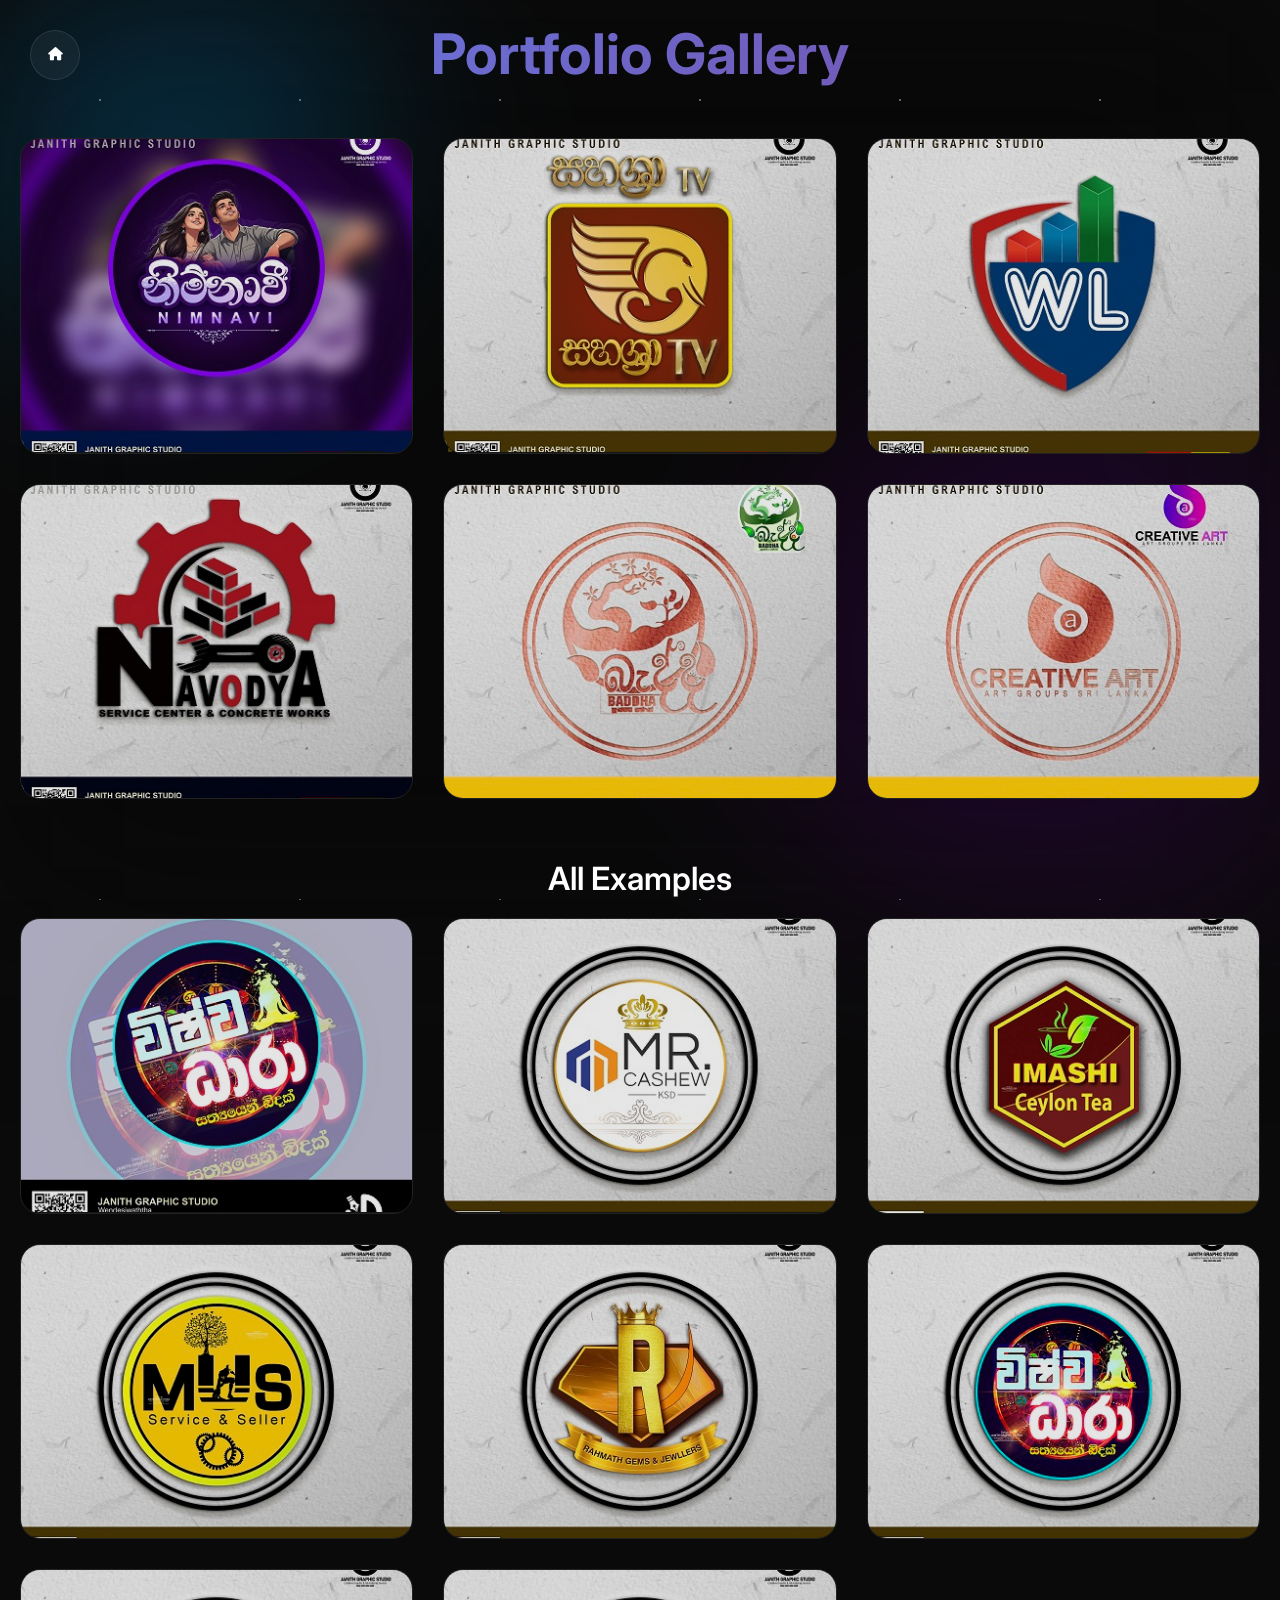
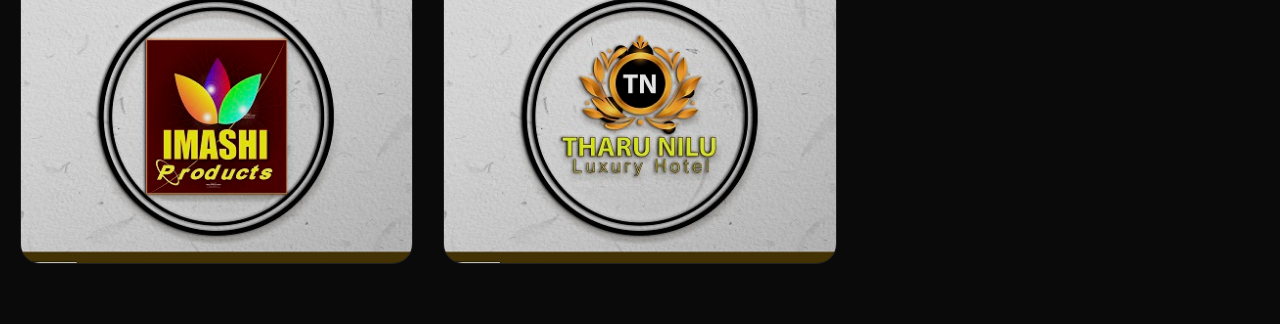
<file: Data/LogoDesign/logo.html>
<!DOCTYPE html>
<html lang="si">
<head>
    <meta charset="UTF-8">
    <meta name="viewport" content="width=device-width, initial-scale=1.0">
    <link rel="icon" type="image/png" href="Profile.png">
    <title>Advanced Portfolio Gallery</title>
    
    <link rel="preconnect" href="https://fonts.googleapis.com">
    <link rel="preconnect" href="https://fonts.gstatic.com" crossorigin>
    <link rel="stylesheet" href="https://cdnjs.cloudflare.com/ajax/libs/font-awesome/6.5.1/css/all.min.css">
    <link href="https://fonts.googleapis.com/css2?family=Inter:wght@400;600;700&display=swap" rel="stylesheet">

    <style>
        * {
            margin: 0;
            padding: 0;
            box-sizing: border-box;
        }

        :root {
            --primary-color: #667eea;
            --gradient-start: #667eea;
            --gradient-end: #764ba2;
            --dark-bg: #0a0a0a;
            --card-bg: #151515;
            --text-light: #ffffff;
            --text-muted: #aaaaaa;
            --border-color: #222;
        }

        body {
            font-family: 'Inter', 'Segoe UI', Tahoma, Geneva, Verdana, sans-serif;
            background: var(--dark-bg);
            min-height: 100vh;
            padding: 20px;
            color: var(--text-light);
            overflow-x: hidden;
            
            /* ADDED BACK: Disable text selection */
            user-select: none;
            -webkit-user-select: none;
            -moz-user-select: none;
            -ms-user-select: none;
        }

           /* --- ඔබ ලබාදුන් Aurora Background (z-index වෙනස් කර ඇත) --- */
        .aurora-bg {
            position: fixed;
            top: 0;
            left: 0;
            width: 100%;
            height: 100%;
            background: #080808b2;
            z-index: -1; /* පිටුපසම ස්ථරය */
            overflow: hidden;
            filter: blur(100px);
        }

        .aurora-bg .aurora-dot {
            position: absolute;
            border-radius: 50%;
        }

        .aurora-bg .aurora-dot:nth-child(1) {
            top: -20%;
            left: -10%;
            width: 500px;
            height: 500px;
            background: rgba(0, 170, 255, 0.219);
            animation: float 20s infinite alternate;
        }

        .aurora-bg .aurora-dot:nth-child(2) {
            top: 40%;
            left: 60%;
            width: 600px;
            height: 600px;
            background: rgba(170, 0, 255, 0.123);
            animation: float 25s infinite alternate-reverse;
        }

        @keyframes float {
            0% { transform: translateY(0px) translateX(0px) rotate(0deg); }
            100% { transform: translateY(100px) translateX(-100px) rotate(180deg); }
        }

        /* --- අලුතින් එකතු කල Snow Effect --- */
        
        .snow-layer {
            position: fixed;
            top: 0;
            left: 0;
            width: 100%;
            height: 100%;
            z-index: -1; /* Aurora එකට උඩින්, Content එකට යටින් */
            pointer-events: none; /* Click කිරීමේදී බාධා නොවීම සඳහා */
        }

        /* හිම අංශු හදන්නේ image නැතුව 'radial-gradient' වලින් */

        /* ලේයර් 1: කුඩා, සෙමින් වැටෙන (දුරින්ම) */
        .snow-layer-1 {
            background-image: radial-gradient(circle, rgba(255, 255, 255, 0.363) 1px, transparent 1.5px);
            background-size: 200px 200px; /* හිම අංශු අතර පරතරය */
            animation: snow-fall-1 25s linear infinite;
        }

        /* ලේයර් 2: මධ්‍යම ප්‍රමාණයේ */
        .snow-layer-2 {
            background-image: radial-gradient(circle, rgba(255, 208, 0, 0.267) 2px, transparent 2.5px);
            background-size: 300px 300px;
            animation: snow-fall-2 15s linear infinite;
            animation-delay: -5s; /* ඇനിമේෂන් එක අතරමැදින් පටන් ගැනීමට */
        }

        /* ලේයර් 3: විශාල, වේගයෙන් වැටෙන (ළඟින්ම) */
        .snow-layer-3 {
            background-image: radial-gradient(circle, rgba(0, 102, 255, 0.219) 3px, transparent 4px);
            background-size: 400px 400px;
            animation: snow-fall-3 10s linear infinite;
            animation-delay: -10s; /* ඇനിമේෂන් එක අතරමැදින් පටන් ගැනීමට */
        }

        /* හිම වැටීම සඳහා Keyframes */
        @keyframes snow-fall-1 {
            from { background-position: 0px 0px; }
            to { background-position: 100px 100vh; } /* 100vh (සම්පූර්ණ උස) + 100px තිරස් චලනය */
        }

        @keyframes snow-fall-2 {
            from { background-position: 0px 0px; }
            to { background-position: -150px 100vh; } /* වෙනස් තිරස් චලනයක් */
        }

        @keyframes snow-fall-3 {
            from { background-position: 0px 0px; }
            to { background-position: 200px 100vh; } /* වෙනස් තිරස් චලනයක් */
        }

        img {
            pointer-events: none;
            user-drag: none;
            -webkit-user-drag: none;
            user-select: none;
            -moz-user-select: none;
            -webkit-user-select: none;
            -ms-user-select: none;
            max-width: 100%;
            display: block;
        }

        .header {
            text-align: center;
            margin-bottom: 50px;
            animation: fadeInDown 0.8s ease;
        }

        .header h1 {
            font-size: 3.5em;
            font-weight: 700;
            margin-bottom: 15px;
            background: linear-gradient(135deg, var(--gradient-start) 0%, var(--gradient-end) 100%);
            -webkit-background-clip: text;
            -webkit-text-fill-color: transparent;
            background-clip: text;
        }

        /* Gallery Grid */
        .gallery {
            max-width: 1600px;
            margin: 0 auto;
            display: grid;
            grid-template-columns: repeat(auto-fill, minmax(350px, 1fr));
            gap: 30px;
        }

        .gallery-item {
            position: relative;
            background: var(--card-bg);
            border-radius: 20px;
            overflow: hidden;
            border: 1px solid var(--border-color);
            cursor: pointer;
            
            /* NEW: For scroll animation */
            opacity: 0;
            transform: translateY(30px);
            transition: all 0.5s cubic-bezier(0.175, 0.885, 0.32, 1.275);
            transition-delay: var(--delay, 0s); /* For staggered effect */
        }
        
        /* NEW: Scroll animation trigger */
        .gallery-item.visible {
            opacity: 1;
            transform: translateY(0);
        }

        /* NEW: Improved hover with gradient border */
        .gallery-item::before {
            content: '';
            position: absolute;
            top: 0;
            left: 0;
            right: 0;
            bottom: 0;
            border-radius: 20px;
            border: 2px solid transparent;
            background: linear-gradient(135deg, var(--gradient-start), var(--gradient-end)) border-box;
            -webkit-mask:
                linear-gradient(#fff 0 0) padding-box,
                linear-gradient(#fff 0 0);
            -webkit-mask-composite: destination-out;
            mask-composite: exclude;
            opacity: 0;
            transition: opacity 0.4s ease;
        }

        .gallery-item:hover {
            transform: translateY(-10px);
            box-shadow: 0 20px 60px rgba(0, 0, 0, 0.4);
        }

        .gallery-item:hover::before {
            opacity: 1;
        }

        .image-container {
            position: relative;
            width: 100%;
            padding-top: 75%; /* 4:3 Aspect Ratio */
            overflow: hidden;
            background: #1a1a1a;
        }

        .gallery-item img {
            position: absolute;
            top: 0;
            left: 0;
            width: 100%;
            height: 100%;
            object-fit: cover;
            transition: transform 0.4s ease;
            filter: brightness(0.9);
        }

        .gallery-item:hover img {
            transform: scale(1.1);
            filter: brightness(1);
        }

        .image-overlay {
            position: absolute;
            top: 0;
            left: 0;
            right: 0;
            bottom: 0;
            background: linear-gradient(to top, rgba(0,0,0,0.9) 0%, transparent 60%);
            opacity: 0;
            transition: opacity 0.3s ease;
            display: flex;
            flex-direction: column;
            justify-content: flex-end;
            padding: 25px;
        }

        .gallery-item:hover .image-overlay {
            opacity: 1;
        }

        .image-info {
            display: flex;
            align-items: center;
            justify-content: space-between;
            color: white;
            transform: translateY(10px);
            transition: transform 0.3s ease;
        }
        
        .gallery-item:hover .image-info {
            transform: translateY(0);
        }

        .image-title {
            font-size: 20px;
            font-weight: 600;
        }

        .image-icon {
            width: 40px;
            height: 40px;
            background: rgba(102, 126, 234, 0.2);
            border-radius: 10px;
            display: flex;
            align-items: center;
            justify-content: center;
            backdrop-filter: blur(10px);
            border: 1px solid rgba(102, 126, 234, 0.3);
        }
        
        /* NEW: SVG Icon Style */
        .image-icon svg {
            width: 20px;
            height: 20px;
            fill: var(--text-light);
        }

        /* Lightbox */
        .lightbox {
            display: none;
            position: fixed;
            top: 0;
            left: 0;
            width: 100%;
            height: 100%;
            background: rgba(0, 0, 0, 0.692);
             backdrop-filter: blur(20px);
            z-index: 1000;
            animation: fadeIn 0.3s ease;
        }

        .lightbox.active {
            display: flex;
            align-items: center;
            justify-content: center;
        }

        .lightbox-content {
            position: relative;
            max-width: 95%;
            max-height: 95%;
            animation: zoomIn 0.3s ease;
        }

        .lightbox-content img {
            max-width: 100%;
            max-height: 90vh;
            border-radius: 15px;
            box-shadow: 0 0 80px rgba(102, 126, 234, 0.2);
        }

        .lightbox-btn {
            position: fixed;
            width: 50px;
            height: 50px;
            background: rgba(255, 255, 255, 0.05);
            border: 1px solid rgba(255, 255, 255, 0.1);
            border-radius: 50%;
            cursor: pointer;
            color: white;
            display: flex;
            align-items: center;
            justify-content: center;
            transition: all 0.3s ease;
            z-index: 1001;
            backdrop-filter: blur(10px);
        }
        
        .lightbox-btn svg {
            width: 24px;
            height: 24px;
            fill: white;
            transition: transform 0.3s ease;
        }

        .lightbox-close {
            top: 30px;
            right: 30px;
        }
        
        .lightbox-close:hover {
            background: rgba(255, 68, 68, 0.9);
            transform: rotate(90deg);
            border-color: #ff4444;
        }
        
        .lightbox-nav {
            top: 50%;
            transform: translateY(-50%);
        }

        .lightbox-nav:hover {
            background: rgba(102, 126, 234, 0.9);
            border-color: var(--primary-color);
            transform: translateY(-50%) scale(1.1);
        }

        .lightbox-prev {
            left: 30px;
        }

        .lightbox-next {
            right: 30px;
        }

        .lightbox-info {
            position: fixed;
            bottom: 40px;
            left: 50%;
            transform: translateX(-50%);
            background: rgba(255, 255, 255, 0.05);
            backdrop-filter: blur(20px);
            padding: 15px 30px;
            border-radius: 30px;
            color: white;
            font-weight: 600;
            font-size: 18px;
            border: 1px solid rgba(255, 255, 255, 0.1);
            box-shadow: 0 10px 40px rgba(0,0,0,0.5);
        }

        /* Animations */
        @keyframes fadeIn { from { opacity: 0; } to { opacity: 1; } }
        @keyframes fadeInDown {
            from { opacity: 0; transform: translateY(-30px); }
            to { opacity: 1; transform: translateY(0); }
        }
        @keyframes zoomIn {
            from { transform: scale(0.5); opacity: 0; }
            to { transform: scale(1); opacity: 1; }
        }

        /* Scrollbar */
        ::-webkit-scrollbar { width: 10px; }
        ::-webkit-scrollbar-track { background: #0a0a0a; }
        ::-webkit-scrollbar-thumb { background: var(--primary-color); border-radius: 10px; }
        ::-webkit-scrollbar-thumb:hover { background: var(--gradient-end); }

        /* Responsive Design */
        @media (max-width: 768px) {
            .header h1 { font-size: 2.5em; }
            .gallery { grid-template-columns: repeat(auto-fill, minmax(280px, 1fr)); gap: 20px; }
            .lightbox-btn { width: 45px; height: 45px; }
            .lightbox-close { top: 20px; right: 20px; }
            .lightbox-prev { left: 20px; }
            .lightbox-next { right: 20px; }
            .lightbox-info { bottom: 20px; font-size: 16px; padding: 12px 25px; }
        }
        @media (max-width: 480px) {
            body { padding: 15px; }
            .header { margin-bottom: 30px; }
            .gallery { grid-template-columns: 1fr; gap: 15px; }
        }
        /* ... .lightbox-btn rules ... */

        /* NEW: Back Button Style */
        .back-btn {
            position: fixed;
            top: 30px;
            left: 30px;
            width: 50px;
            height: 50px;
            background: rgba(255, 255, 255, 0.05);
            border: 1px solid rgba(255, 255, 255, 0.1);
            border-radius: 50%;
            cursor: pointer;
            color: white;
            display: flex;
            align-items: center;
            justify-content: center;
            transition: all 0.3s ease;
            z-index: 999; /* Below lightbox (1000) but above gallery */
            backdrop-filter: blur(10px);
        }
        
        .back-btn svg {
            width: 24px;
            height: 24px;
            fill: white;
            transition: transform 0.3s ease;
        }

        .back-btn:hover {
            background: rgba(19, 0, 0, 0.9);
            border-color: var(--primary-color);
            transform: scale(1.1);
        }
        /* End of Back Button Style */
        @media (max-width: 768px) {
            .header h1 { font-size: 2.5em; }
            .gallery { grid-template-columns: repeat(auto-fill, minmax(280px, 1fr)); gap: 20px; }
            
            /* Add this rule */
            .back-btn {
                top: 20px;
                left: 20px;
                width: 45px;
                height: 45px;
            }
        }

        /* **********************************************
          * අලුතින් එකතු කළ යුතු CSS කොටස
          **********************************************
        */
        .load-more-container {
            text-align: center;
            margin-top: 40px;
            margin-bottom: 20px;
        }

            .load-more-btn {
            font-family: 'Inter', sans-serif;
            font-size: 16px;
            font-weight: 600;
            color: var(--text-light);
            background: black;
            border: rgb(0, 102, 255) 0.5px solid;
            padding: 15px 35px;
            border-radius: 5px;
            cursor: pointer;
            transition: all 0.3s ease;
            box-shadow: 0 10px 30px rgba(0, 110, 255, 0.075);
        }

        .load-more-btn:hover {
            transform: translateY(-5px);
            box-shadow: 0 15px 40px rgba(11, 3, 58, 0.5);
            border: rgb(89, 0, 255) 0.5px solid;
        }

        .load-more-btn:disabled {
            background: var(--card-bg);
            color: var(--text-muted);
            box-shadow: none;
            cursor: not-allowed;
            transform: translateY(0);
        }

    </style>
</head>
<body>
      <div class="aurora-bg">
        <div class="aurora-dot"></div>
        <div class="aurora-dot"></div>
    </div>
    <div class="snow-layer snow-layer-1"></div>
    <div class="snow-layer snow-layer-2"></div>
    <div class="snow-layer snow-layer-3"></div>
    <button class="back-btn" onclick="history.back()" aria-label="Go back to previous page">
        <i class="fa-solid fa-house"></i>
    </button>
    
    <div class="header">
        <h1>Portfolio Gallery</h1>
    </div>

    <div class="gallery" id="favorite-gallery" style="margin-bottom: 60px;"></div>

    <div class="header" style="margin-bottom: 20px; margin-top: 40px;">
        <h2 style="font-weight: 600; font-size: 2em;">All Examples</h2>
    </div>
    <div class="gallery" id="regular-gallery"></div>
    <div class="load-more-container" id="load-more-container">
        <button class="load-more-btn" id="load-more-btn">
            Load More Examples
        </button>
    </div>

    <div class="lightbox" id="lightbox">
        <button class="lightbox-btn lightbox-close" onclick="closeLightbox()" aria-label="Close lightbox">
            <svg viewBox="0 0 24 24"><path d="M19 6.41L17.59 5 12 10.59 6.41 5 5 6.41 10.59 12 5 17.59 6.41 19 12 13.41 17.59 19 19 17.59 13.41 12 19 6.41z"/></svg>
        </button>
        <button class="lightbox-btn lightbox-nav lightbox-prev" onclick="navigateImage(-1)" aria-label="Previous image">
            <svg viewBox="0 0 24 24"><path d="M15.41 7.41L14 6l-6 6 6 6 1.41-1.41L10.83 12l4.58-4.59z"/></svg>
        </button>
        <button class="lightbox-btn lightbox-nav lightbox-next" onclick="navigateImage(1)" aria-label="Next image">
            <svg viewBox="0 0 24 24"><path d="M10 6L8.59 7.41 13.17 12l-4.58 4.59L10 19l6-6-6-6z"/></svg>
        </button>
        
        <div class="lightbox-content" id="lightboxContent"></div>
        <div class="lightbox-info" id="lightboxInfo"></div>
    </div>

  <script>
        // --- ADDED BACK: Your Original Blockers ---
        document.addEventListener('contextmenu', e => e.preventDefault());
        document.addEventListener('keydown', e => {
            if ((e.ctrlKey || e.metaKey) && (e.key === 's' || e.key === 'S')) {
                e.preventDefault();
            }
        });

        // --- NEW: SVG Icon for Gallery Item ---
        const galleryIconSVG = `
            <i class="fa-solid fa-image"></i>
        `;

        // --- UPDATED: Image Generation with 'Favorite' and 'Regular' Totals ---

        let currentImageIndex = 0;
        let intersectionObserver = null;
        
        // **********************************************
        // * START: Load More Variables
        // **********************************************
        
        // එක වරකට load කිරීමට අවශ්‍ය "Regular" පින්තූර ගණන
        const IMAGES_PER_PAGE = 8;
        
        // දැනට load කර ඇති "Regular" පින්තූර ගණන (tracker)
        let currentRegularImagesLoaded = 0;
        
        // **********************************************
        // * END: Load More Variables
        // **********************************************
        

        // --- කරුණාකර මෙම අගයන් දෙක පමණක් වෙනස් කරන්න ---

        // 1. 'Favorite' ෆෝල්ඩරය තුළ ඇති මුළු පින්තූර ගණන
        // (මෙය එකවර load වේ)
        const TOTAL_FAVORITE_IMAGES = 6; 

        // 2. ප්‍රධාන ෆෝල්ඩරය තුළ ඇති *මුළු* පින්තූර ගණන
        // (මෙය කොටස් වශයෙන් load වේ)
        const TOTAL_REGULAR_IMAGES = 8; // උදා: 8, 8, 8, 6... ලෙස load වේ

        // --------------------------------------------------


        const favoriteImages = [];
        const regularImages = [];

        // 'Favorite' පින්තූර ලැයිස්තුව ස්වයංක්‍රීයව සකසයි
        for (let i = 1; i <= TOTAL_FAVORITE_IMAGES; i++) {
            favoriteImages.push({
                src: `Favorite/${i}.jpg`,
                title: `<i class="fa-solid fa-heart"></i> Favorite ${i}`
            });
        }

        // 'Regular' පින්තූර ලැයිස්තුව ස්වයංක්‍රීයව සකසයි
        for (let i = 1; i <= TOTAL_REGULAR_IMAGES; i++) {
            regularImages.push({
                src: `${i}.jpg`,
                title: `Example ${i}`
            });
        }
        
        // Lightbox එක සඳහා *සියලුම* පින්තූර එක ලැයිස්තුවකට දමමු
        // (මෙය පිටුව load වන විටම සකස් කිරීම වැදගත්)
        const allImages = [...favoriteImages, ...regularImages];


        // --- NEW: Reusable function to render a gallery section ---
        // (මෙය දැන් gallery එකට අලුත් items එකතු කරයි)
        function renderGallerySection(targetElementId, imageArray, indexOffset = 0) {
            const gallery = document.getElementById(targetElementId);
            if (!gallery) return [];
            
            // gallery.innerHTML = ''; <-- මෙම පේළිය ඉවත් කරන ලදී. දැන් මෙය append කරයි.
            
            const newItems = []; // අලුතින් එකතු කළ items පමණක් return කිරීමට

            imageArray.forEach((img, index) => {
                const item = document.createElement('div');
                item.className = 'gallery-item';
                item.style.setProperty('--delay', `${(index + indexOffset) * 0.05}s`);
                
                const globalIndex = index + indexOffset;
                item.onclick = () => openLightbox(globalIndex); 
                
                item.innerHTML = `
                    <div class="image-container">
                        <picture>
                            <source srcset="${img.src.replace('.jpg')}" type="image">
                            <img src="${img.src}" alt="${img.title}" loading="lazy" draggable="false">
                        </picture>
                        <div class="image-overlay">
                            <div class="image-info">
                                <div class="image-title">${img.title}</div>
                                <div class="image-icon">${galleryIconSVG}</div>
                            </div>
                        </div>
                    </div>
                `;
                gallery.appendChild(item);
                newItems.push(item); // අලුත් item එක ලැයිස්තුවට දමමු
            });
            
            return newItems; // අලුත් items ටික return කරමු
        }
        
        // --- NEW: Scroll Animation Setup ---
        // (මෙය දැන් පිටතින් initialize කර, අලුත් items observe කිරීමට පාවිච්චි කරයි)
        function setupIntersectionObserver() {
            const options = {
                root: null,
                rootMargin: '0px',
                threshold: 0.1
            };

            intersectionObserver = new IntersectionObserver((entries, observer) => {
                entries.forEach(entry => {
                    if (entry.isIntersecting) {
                        entry.target.classList.add('visible');
                        observer.unobserve(entry.target);
                    }
                });
            }, options);
        }

        // **********************************************
        // * START: Load More Function
        // **********************************************
        
        function loadMoreRegularImages() {
            const loadMoreBtn = document.getElementById('load-more-btn');
            if (!loadMoreBtn) return;

            // 1. බොත්තම disable කර text එක වෙනස් කරමු
            loadMoreBtn.disabled = true;
            loadMoreBtn.textContent = 'Loading...';

            // 2. ඊළඟට load කළ යුතු පින්තූර කාණ්ඩය ගණනය කරමු
            const startIndex = currentRegularImagesLoaded;
            const endIndex = Math.min(startIndex + IMAGES_PER_PAGE, regularImages.length);
            
            // 3. එම පින්තූර කාණ්ඩය පමණක් වෙන් කර ගනිමු
            const imagesToAppend = regularImages.slice(startIndex, endIndex);

            // 4. Lightbox එකට අවශ්‍ය නිවැරදි offset එක ගණනය කරමු
            // (Favorite පින්තූර ගණන + දැනට load කර ඇති regular පින්තූර ගණන)
            const lightboxOffset = favoriteImages.length + startIndex;

            // 5. පින්තූර ටික gallery එකට append කරමු
            // අලුතින් එකතු වූ items ටික `newItems` විචල්‍යයට ගනිමු
            const newItems = renderGallerySection('regular-gallery', imagesToAppend, lightboxOffset);

            // 6. අලුත් items ටිකට scroll animation එක observe කරමු
            newItems.forEach(item => intersectionObserver.observe(item));

            // 7. tracker එක update කරමු
            currentRegularImagesLoaded = endIndex;

            // 8. සියලුම පින්තූර load කර අවසන්දැයි බලමු
            if (currentRegularImagesLoaded >= regularImages.length) {
                // ඔව්, අවසන් නම්, බොත්තම සඟවමු
                loadMoreBtn.style.display = 'none';
            } else {
                // නැත්නම්, බොත්තම නැවත සක්‍රීය කරමු
                loadMoreBtn.disabled = false;
                loadMoreBtn.textContent = 'Load More Examples';
            }
        }
        
        // **********************************************
        // * END: Load More Function
        // **********************************************


        // --- UPDATED: Lightbox Functions (to use global 'allImages' array) ---
        // (මෙම කොටසේ කිසිදු වෙනසක් අවශ්‍ය නැත, 'allImages' array එක මුලින්ම සෑදූ නිසා)
        function openLightbox(index) {
            currentImageIndex = index;
            const lightbox = document.getElementById('lightbox');
            const content = document.getElementById('lightboxContent');
            const info = document.getElementById('lightboxInfo');
            const img = allImages[index]; 
            
            if (!img) return;

            preloadImage(currentImageIndex + 1);
            preloadImage(currentImageIndex - 1);
            
            content.innerHTML = `<img src="${img.src}" alt="${img.title}" draggable="false">`;
            info.textContent = `${img.title} • ${index + 1} / ${allImages.length}`; 
            
            lightbox.classList.add('active');
            document.body.style.overflow = 'hidden';
        }

        function closeLightbox() {
            document.getElementById('lightbox').classList.remove('active');
            document.body.style.overflow = 'auto';
        }

        function navigateImage(direction) {
            currentImageIndex += direction;
            
            if (currentImageIndex < 0) {
                currentImageIndex = allImages.length - 1;
            } else if (currentImageIndex >= allImages.length) {
                currentImageIndex = 0;
            }
            
            const content = document.getElementById('lightboxContent');
            content.style.opacity = 0;
            
            setTimeout(() => {
                openLightbox(currentImageIndex);
                content.style.opacity = 1;
            }, 150);
        }

        function preloadImage(index) {
            let wrappedIndex = index;
            if (wrappedIndex < 0) {
                wrappedIndex = allImages.length - 1;
            } else if (wrappedIndex >= allImages.length) {
                wrappedIndex = 0;
            }
            
            const img = allImages[wrappedIndex];
            if (img) {
                const preloader = new Image();
                preloader.src = img.src;
            }
        }

        // --- Keyboard Navigation & Close ---
        document.addEventListener('keydown', (e) => {
            const lightbox = document.getElementById('lightbox');
            if (lightbox.classList.contains('active')) {
                if (e.key === 'Escape') {
                    closeLightbox();
                } else if (e.key === 'ArrowLeft') {
                    navigateImage(-1);
                } else if (e.key === 'ArrowRight') {
                    navigateImage(1);
                }
            }
        });

        // Close lightbox on background click
        document.getElementById('lightbox').addEventListener('click', (e) => {
            if (e.target.id === 'lightbox') {
                closeLightbox();
            }
        });

        // **********************************************
        // * START: Initial Load (වෙනස් කරන ලදී)
        // **********************************************
        document.addEventListener('DOMContentLoaded', () => {
            
            // 1. Intersection Observer එක initialize කරමු
            setupIntersectionObserver();
            
            // 2. Favorite gallery එක පෙන්වමු (සියල්ලම)
            //    ඒවා `newFavItems` වලට ගනිමු
            const newFavItems = renderGallerySection('favorite-gallery', favoriteImages, 0);
            
            // 3. අලුත් Favorite items ටික observe කරමු
            newFavItems.forEach(item => intersectionObserver.observe(item));
            
            // 4. "Load More" බොත්තමට click event එක සකසමු
            const loadMoreBtn = document.getElementById('load-more-btn');
            if(loadMoreBtn) {
                loadMoreBtn.onclick = loadMoreRegularImages;
            }

            // 5. "Regular" පින්තූර වලින් පළමු කාණ්ඩය load කරමු
            loadMoreRegularImages();
            
            // 6. Regular පින්තූර නැතිනම් button එක සඟවමු
            if (TOTAL_REGULAR_IMAGES === 0) {
                loadMoreBtn.style.display = 'none';
            }
        });
        // **********************************************
        // * END: Initial Load
        // **********************************************
    </script>
</body>
</html>
</file>
